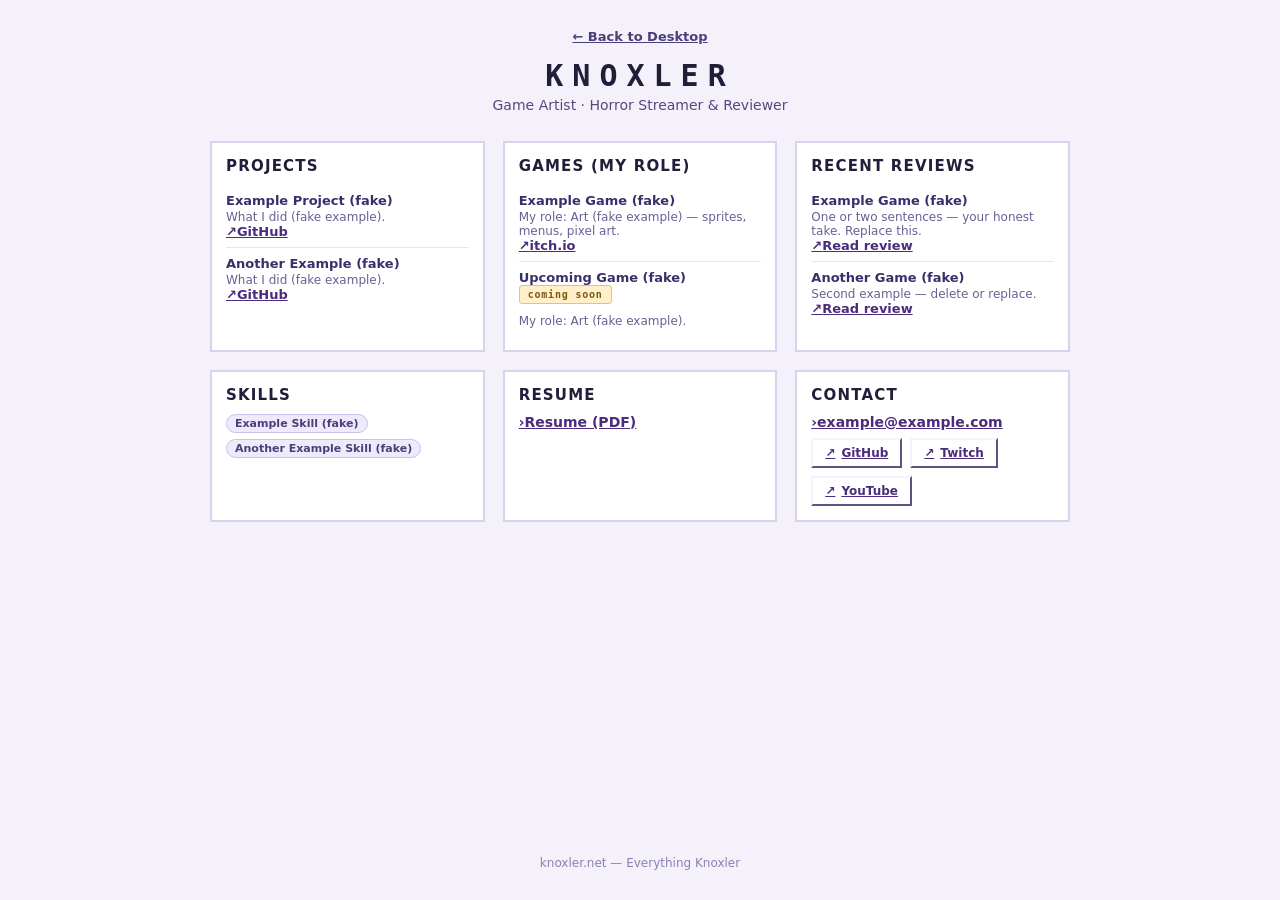
<file: quick.html>
<!doctype html>
<html lang="en">
<head>
  <meta charset="utf-8">
  <meta name="viewport" content="width=device-width, initial-scale=1">
  <title>Quick View — Knoxler</title>
  <meta name="description" content="Quick view of Knoxler's work: projects, games, reviews, skills, resume, and contact links.">
  <meta name="robots" content="noindex">
  <meta http-equiv="Content-Security-Policy" content="default-src 'self'; style-src 'self'; script-src 'self' https://giscus.app; frame-src 'self' https://giscus.app; img-src 'self' data:; font-src 'self'; connect-src 'self'; object-src 'none'; base-uri 'self'; form-action 'self'">
  <link rel="icon" href="data:image/svg+xml,<svg xmlns='http://www.w3.org/2000/svg' viewBox='0 0 16 16'><rect width='16' height='16' fill='%2339ff8e'/><rect x='4' y='4' width='8' height='8' fill='%23221a4a'/></svg>">
  <link rel="stylesheet" href="css/main.css">
  <link rel="stylesheet" href="css/content.css">
</head>
<body class="page">
  <header class="page-header">
    <a class="back-link" href="index.html">&larr; Back to Desktop</a>
    <h1>KNOXLER</h1>
    <p class="tagline">Game Artist &middot; Horror Streamer &amp; Reviewer</p>
  </header>

  <main class="quick-grid">
    <section class="quick-section" aria-labelledby="quick-projects">
      <h2 id="quick-projects">Projects</h2>
      <div class="quick-fill" id="quick-projects-fill"></div>
    </section>

    <section class="quick-section" aria-labelledby="quick-games">
      <h2 id="quick-games">Games (my role)</h2>
      <div class="quick-fill" id="quick-games-fill"></div>
    </section>

    <section class="quick-section" aria-labelledby="quick-reviews">
      <h2 id="quick-reviews">Recent Reviews</h2>
      <div class="quick-fill" id="quick-reviews-fill"></div>
    </section>

    <section class="quick-section" aria-labelledby="quick-skills">
      <h2 id="quick-skills">Skills</h2>
      <div class="quick-fill" id="quick-skills-fill"></div>
    </section>

    <section class="quick-section" aria-labelledby="quick-resume">
      <h2 id="quick-resume">Resume</h2>
      <div class="quick-fill" id="quick-resume-fill"></div>
    </section>

    <section class="quick-section" aria-labelledby="quick-contact">
      <h2 id="quick-contact">Contact</h2>
      <div class="quick-fill" id="quick-contact-fill"></div>
    </section>
  </main>

  <footer class="page-footer">
    <p>knoxler.net — Everything Knoxler</p>
  </footer>

  <script src="js/lib.js" defer></script>
  <script src="js/quick.js" defer></script>
</body>
</html>
</file>
<file: css/main.css>
/* ============================================================
   knoxler.net — Phase 1: static desktop
   Plain CSS, no frameworks. Win98 flavor, pastel + neon.
   ============================================================ */

:root {
  --face: #cfc8e6;
  --face-hi: #f6f3fd;
  --face-lo: #9a90bd;
  --face-dk: #5c5382;
  --ink: #221d38;
  --title-1: #221a4a;
  --title-2: #6d3fa8;
  --neon-pink: #ff7ad9;
  --neon-cyan: #59e6ff;
  --desk-1: #f2e6ff;
  --desk-2: #cfeaff;
  --taskbar-h: 44px;
}

* {
  box-sizing: border-box;
}

html {
  color-scheme: light;
}

html,
body {
  margin: 0;
  padding: 0;
}

body {
  font-family: Tahoma, Verdana, "Segoe UI", system-ui, sans-serif;
  font-size: 14px;
  color: var(--ink);
  background: radial-gradient(circle at 50% 18%, #2b2350 0%, #171230 62%, #100d22 100%);
  min-height: 100vh;
}

/* Desktop page: the monitor fills the viewport exactly — no scrolling */
body.desktop-page {
  display: grid;
  place-items: center;
  height: 100vh;
  height: 100dvh;
  overflow: hidden;
}

button {
  font: inherit;
  color: inherit;
}

a {
  color: inherit;
}

:focus-visible {
  outline: 2px solid var(--neon-cyan);
  outline-offset: 2px;
}

/* ---------- CRT monitor ---------- */

/* The monitor is a fixed-size design canvas (1000px wide).
   JS sets --scale so it always fits the viewport with no page scroll. */
.crt {
  display: flex;
  flex-direction: column;
  width: 1000px;
  margin: 0;
  padding: 14px 18px 8px;
  background: linear-gradient(180deg, #d9d5cc 0%, #c8c3b8 100%);
  border: 2px solid #8e897f;
  border-radius: 18px;
  box-shadow: inset 0 1px 0 #fff, 0 18px 40px rgba(0, 0, 0, 0.55);
  transform: scale(var(--scale, 1));
  transform-origin: center center;
}

.crt-bezel-top {
  display: flex;
  align-items: center;
  justify-content: space-between;
  padding: 2px 6px 8px;
}

.crt-brand {
  font-family: ui-monospace, Consolas, monospace;
  font-size: 11px;
  letter-spacing: 0.12em;
  color: #5f5a50;
  border: 1px dashed #8e897f;
  padding: 2px 8px;
  border-radius: 3px;
}

.crt-led {
  width: 10px;
  height: 10px;
  border-radius: 50%;
  background: #39ff8e;
  box-shadow: 0 0 8px #39ff8e;
}

/* 960×540 screen: the 480×270 wallpaper scales to exactly 2×, no cropping */
.screen {
  position: relative;
  overflow: hidden;
  height: 540px;
  flex: none;
  background: linear-gradient(160deg, var(--desk-1), var(--desk-2));
  border: 3px solid #3c3560;
  border-radius: 8px;
  box-shadow: inset 0 0 42px rgba(20, 12, 50, 0.35);
}

.crt-bezel-bottom {
  text-align: center;
  font-family: ui-monospace, Consolas, monospace;
  font-size: 11px;
  letter-spacing: 0.4em;
  color: #5f5a50;
  padding-top: 8px;
}

/* ---------- wallpaper (4 stacked layers, per CLAUDE.md) ---------- */

.wallpaper,
.wallpaper-layer {
  position: absolute;
  inset: 0;
}

.wallpaper-layer img {
  /* Fill exactly: layers must align with each other. A 480×270 artwork
     lands at precisely 2× on the 960×540 screen. */
  width: 100%;
  height: 100%;
  object-fit: fill;
  image-rendering: pixelated;
}

/* Empty state: a faint dashed frame filling the whole screen behind
   everything (like a real wallpaper), label small and out of the way. */
.wallpaper-placeholder {
  position: absolute;
  inset: 6px;
  border: 2px dashed rgba(70, 55, 120, 0.3);
  border-radius: 6px;
  pointer-events: none;
  z-index: 0;
}

/* ---------- dashed placeholders ---------- */

.ph-box {
  display: inline-flex;
  flex-direction: column;
  gap: 4px;
  align-items: center;
  justify-content: center;
  border: 2px dashed rgba(70, 55, 120, 0.55);
  background: rgba(255, 255, 255, 0.35);
  color: #4a3f78;
  font-family: ui-monospace, Consolas, monospace;
  text-transform: uppercase;
  letter-spacing: 0.08em;
  text-align: center;
}

.ph-name {
  font-size: 12px;
  font-weight: 700;
}

.ph-note {
  font-size: 10px;
  letter-spacing: 0.05em;
}

.ph-wallpaper {
  position: absolute;
  left: 50%;
  bottom: calc(var(--taskbar-h) + 10px);
  transform: translateX(-50%);
  padding: 3px 10px;
  white-space: nowrap;
}

.ph-wallpaper .ph-name {
  font-size: 10px;
}

.asset-img {
  width: 100%;
  height: 100%;
  object-fit: contain;
  image-rendering: pixelated;
}

/* ---------- desktop icons ---------- */

.icons {
  position: absolute;
  top: 12px;
  left: 12px;
  display: grid;
  grid-template-columns: repeat(4, 92px);
  gap: 8px;
  align-content: start;
  z-index: 1;
}

.icon {
  width: 92px;
  display: flex;
  flex-direction: column;
  align-items: center;
  gap: 5px;
  padding: 6px 4px;
  background: transparent;
  border: 2px solid transparent;
  border-radius: 6px;
  cursor: pointer;
}

.icon:hover {
  background: rgba(255, 255, 255, 0.35);
  border-color: rgba(70, 55, 120, 0.35);
}

.icon-box {
  width: 48px;
  height: 48px;
  padding: 4px;
  font-size: 10px;
}

.icon.has-asset .icon-box {
  border-style: solid;
  background: transparent;
}

.icon-name {
  font-size: 12px;
  font-weight: 700;
  color: #241d45;
  text-shadow: 0 1px 0 rgba(255, 255, 255, 0.8);
}

/* ---------- frog assistant placeholder ---------- */

.frog {
  position: absolute;
  right: 14px;
  bottom: calc(var(--taskbar-h) + 12px);
  width: 64px;
  height: 64px;
  padding: 4px;
  font-size: 10px;
  z-index: 1;
}

/* ---------- windows ---------- */

.windows {
  position: absolute;
  inset: 0;
  pointer-events: none;
  z-index: 2;
}

.window {
  position: absolute;
  width: min(380px, calc(100% - 24px));
  min-width: 240px;
  background: var(--face);
  border: 2px solid;
  border-color: var(--face-hi) var(--face-dk) var(--face-dk) var(--face-hi);
  box-shadow: 0 10px 24px rgba(15, 10, 40, 0.45);
  pointer-events: auto;
}

.window.dragging {
  box-shadow: 0 16px 34px rgba(15, 10, 40, 0.55);
}

.window.dragging .titlebar {
  cursor: grabbing;
}

.titlebar {
  display: flex;
  align-items: center;
  justify-content: space-between;
  gap: 8px;
  padding: 5px 6px;
  background: linear-gradient(90deg, var(--title-1), var(--title-2));
  color: #fff;
  cursor: move;
  user-select: none;
}

.title {
  font-size: 13px;
  font-weight: 700;
  letter-spacing: 0.03em;
  white-space: nowrap;
  overflow: hidden;
  text-overflow: ellipsis;
}

.titlebar-buttons {
  display: inline-flex;
  gap: 4px;
  flex: none;
}

.titlebar button {
  width: 22px;
  height: 22px;
  padding: 0;
  line-height: 1;
  font-weight: 700;
  color: var(--ink);
  background: var(--face);
  border: 2px solid;
  border-color: var(--face-hi) var(--face-dk) var(--face-dk) var(--face-hi);
  cursor: pointer;
}

.titlebar button:active {
  border-color: var(--face-dk) var(--face-hi) var(--face-hi) var(--face-dk);
}

.window-body {
  padding: 16px;
  min-height: 120px;
}

.coming-soon {
  margin: 0;
  font-size: 18px;
  font-weight: 700;
}

.coming-note {
  margin: 8px 0 0;
  font-size: 12px;
  color: #55497e;
}

/* ---------- settings window ---------- */

.setting-row {
  display: flex;
  align-items: center;
  gap: 10px;
  padding: 8px 4px;
  font-weight: 700;
  cursor: pointer;
}

.setting-row input {
  width: 18px;
  height: 18px;
  accent-color: var(--title-2);
}

/* ---------- taskbar ---------- */

.taskbar {
  /* Lives inside the CRT screen — part of the fake desktop. */
  position: absolute;
  left: 0;
  right: 0;
  bottom: 0;
  height: var(--taskbar-h);
  display: flex;
  align-items: center;
  gap: 8px;
  padding: 5px 8px;
  background: var(--face);
  border-top: 2px solid var(--face-hi);
  box-shadow: 0 -6px 18px rgba(0, 0, 0, 0.35);
  z-index: 3; /* always above the windows layer */
}

.start,
.quickview {
  display: inline-flex;
  align-items: center;
  gap: 7px;
  padding: 5px 12px;
  font-weight: 700;
  text-decoration: none;
  color: var(--ink);
  background: var(--face);
  border: 2px solid;
  border-color: var(--face-hi) var(--face-dk) var(--face-dk) var(--face-hi);
  cursor: pointer;
  flex: none;
}

.start:active,
.quickview:active {
  border-color: var(--face-dk) var(--face-hi) var(--face-hi) var(--face-dk);
}

.start[aria-expanded="true"] {
  border-color: var(--face-dk) var(--face-hi) var(--face-hi) var(--face-dk);
  background: #bdb4dd;
}

.start-dot {
  width: 10px;
  height: 10px;
  background: linear-gradient(135deg, var(--neon-pink), var(--neon-cyan));
  border-radius: 3px;
}

.taskbar-windows {
  flex: 1;
  display: flex;
  gap: 6px;
  overflow-x: auto;
  min-width: 0;
}

.taskbtn {
  max-width: 150px;
  padding: 5px 10px;
  white-space: nowrap;
  overflow: hidden;
  text-overflow: ellipsis;
  background: var(--face);
  border: 2px solid;
  border-color: var(--face-hi) var(--face-dk) var(--face-dk) var(--face-hi);
  cursor: pointer;
  font-weight: 700;
}

.taskbtn.is-minimized {
  border-color: var(--face-dk) var(--face-hi) var(--face-hi) var(--face-dk);
  background: #b7aed6;
}

.quickview {
  color: #4a2b7d;
}

.tray {
  display: inline-flex;
  align-items: center;
  gap: 8px;
  padding: 5px 10px;
  border: 2px solid;
  border-color: var(--face-dk) var(--face-hi) var(--face-hi) var(--face-dk);
  background: var(--face);
  font-family: ui-monospace, Consolas, monospace;
  font-size: 12px;
  flex: none;
}

.tray-label {
  color: #6d6299;
  letter-spacing: 0.15em;
}

/* ---------- start menu ---------- */

.start-menu {
  position: absolute;
  left: 8px;
  bottom: calc(100% + 6px);
  min-width: 210px;
  background: var(--face);
  border: 2px solid;
  border-color: var(--face-hi) var(--face-dk) var(--face-dk) var(--face-hi);
  box-shadow: 0 12px 26px rgba(0, 0, 0, 0.4);
  padding: 4px;
  z-index: 4;
}

.start-menu-banner {
  font-weight: 700;
  font-family: ui-monospace, Consolas, monospace;
  letter-spacing: 0.18em;
  padding: 8px 10px;
  color: #fff;
  background: linear-gradient(90deg, var(--title-1), var(--title-2));
}

.start-item {
  display: block;
  width: 100%;
  text-align: left;
  padding: 7px 10px;
  background: transparent;
  border: 2px solid transparent;
  cursor: pointer;
  text-decoration: none;
  color: var(--ink);
}

.start-item:hover,
.start-item:focus-visible {
  background: var(--title-1);
  color: #fff;
}

.start-sep {
  border: 0;
  border-top: 1px solid var(--face-dk);
  border-bottom: 1px solid var(--face-hi);
  margin: 4px 2px;
}

/* ---------- Quick View + 404 pages ---------- */

.page {
  min-height: 100vh;
  display: flex;
  flex-direction: column;
  background: #f4f1fb;
  color: var(--ink);
}

.page-header {
  text-align: center;
  padding: 28px 16px 8px;
}

.back-link {
  font-size: 13px;
  font-weight: 700;
  color: #4a3f78;
  text-decoration: underline;
}

.page-header h1 {
  margin: 14px 0 4px;
  font-family: ui-monospace, Consolas, monospace;
  letter-spacing: 0.3em;
  font-size: 30px;
}

.tagline {
  margin: 0;
  color: #55497e;
}

.quick-grid {
  flex: 1;
  display: grid;
  grid-template-columns: repeat(auto-fit, minmax(260px, 1fr));
  gap: 18px;
  padding: 20px;
  max-width: 900px;
  width: 100%;
  margin: 0 auto;
  align-content: start;
}

.quick-section {
  background: #fff;
  border: 2px solid #d8d2ee;
  padding: 14px;
}

.quick-section h2 {
  margin: 0 0 10px;
  font-size: 15px;
  letter-spacing: 0.08em;
  text-transform: uppercase;
}

.ph-content {
  width: 100%;
  padding: 18px 10px;
}

.page-footer {
  text-align: center;
  padding: 18px;
  color: #8a80b5;
  font-size: 12px;
}

/* ---------- 404 error screen ---------- */

.error-page {
  background: radial-gradient(circle at 50% 30%, #2b2350, #120e26 70%);
  align-items: center;
  justify-content: center;
  text-align: center;
}

.error-wrap {
  display: flex;
  flex-direction: column;
  align-items: center;
  gap: 16px;
  padding: 24px;
}

.error-window {
  width: min(460px, 100%);
  background: var(--face);
  border: 2px solid;
  border-color: var(--face-hi) var(--face-dk) var(--face-dk) var(--face-hi);
  box-shadow: 0 18px 44px rgba(0, 0, 0, 0.6);
  text-align: left;
}

.error-titlebar {
  padding: 6px 10px;
  font-weight: 700;
  color: #fff;
  background: linear-gradient(90deg, #6d1030, #a01f3f);
}

.error-body {
  display: flex;
  gap: 16px;
  padding: 20px;
  align-items: flex-start;
}

.error-icon {
  flex: none;
  width: 44px;
  height: 44px;
  border-radius: 50%;
  background: #c81e3c;
  color: #fff;
  font-size: 30px;
  font-weight: 700;
  line-height: 44px;
  box-shadow: inset -3px -3px 0 rgba(0, 0, 0, 0.25);
}

.error-heading {
  margin: 0 0 8px;
  font-size: 18px;
  font-weight: 700;
}

.error-text p:last-child {
  margin: 0;
  font-size: 13px;
  color: #4a4170;
}

.error-actions {
  padding: 0 20px 20px;
  display: flex;
  justify-content: center;
}

.btn98 {
  display: inline-block;
  padding: 8px 22px;
  font-weight: 700;
  text-decoration: none;
  color: var(--ink);
  background: var(--face);
  border: 2px solid;
  border-color: var(--face-hi) var(--face-dk) var(--face-dk) var(--face-hi);
  cursor: pointer;
}

.btn98:active {
  border-color: var(--face-dk) var(--face-hi) var(--face-hi) var(--face-dk);
}

.error-footer {
  color: #9a8fd0;
  font-family: ui-monospace, Consolas, monospace;
  font-size: 12px;
  letter-spacing: 0.2em;
  margin: 0;
}

/* ---------- CRT scanlines + flicker (Phase 3) ---------- */

/* Static scanline texture over the whole screen (windows included).
   Static = safe under reduced motion; the gentle flicker below only runs
   when the user's settings allow it. */
.crt-scanlines {
  position: absolute;
  inset: 0;
  z-index: 5000;
  pointer-events: none;
  opacity: 0.9;
  background: repeating-linear-gradient(
    0deg,
    rgba(16, 10, 40, 0.13) 0px,
    rgba(16, 10, 40, 0.13) 1px,
    transparent 1px,
    transparent 3px
  );
}

/* Gentle flicker: a slow opacity wobble (7s cycle, nothing under 300ms).
   Gated on BOTH settings; the motion-off and prefers-reduced-motion rules
   below kill any animation anyway, so no fast flashing is possible. */
html[data-flicker="on"][data-motion="on"] .crt-scanlines {
  animation: crt-flicker 7s ease-in-out infinite;
}

@keyframes crt-flicker {
  0%, 100% { opacity: 0.9; }
  25% { opacity: 0.72; }
  50% { opacity: 0.95; }
  75% { opacity: 0.76; }
}

/* ---------- CRT static (Phase 3) ----------
   A faint TV-grain layer over the whole screen (above desktop + windows).
   The tile is generated noise (an inline SVG data URI — allowed by
   img-src data:), so no art file is needed. It sits at very low opacity and
   drifts in a few slow steps per second (steps() timing = no smooth smear,
   no bright bursts, nothing fast). pointer-events: none keeps every click
   passing through to the desktop.

   Gated on BOTH settings, exactly like the flicker: only visible + moving
   when flicker AND motion are on. The two hard-off rules below guarantee it
   is completely gone (not just frozen) under motion-off and
   prefers-reduced-motion. */
.crt-static {
  position: absolute;
  inset: 0;
  z-index: 5500; /* above scanlines (5000), below boot (10000) */
  pointer-events: none;
  opacity: 0; /* hidden unless explicitly enabled below */
  background-image: url("data:image/svg+xml,%3Csvg xmlns='http://www.w3.org/2000/svg' width='120' height='120'%3E%3Cfilter id='n'%3E%3CfeTurbulence type='fractalNoise' baseFrequency='0.85' numOctaves='2' stitchTiles='stitch'/%3E%3CfeColorMatrix type='saturate' values='0'/%3E%3C/filter%3E%3Crect width='100%25' height='100%25' filter='url(%23n)'/%3E%3C/svg%3E");
  background-size: 120px 120px;
  background-repeat: repeat;
  mix-blend-mode: screen; /* grain lightens a touch, like real static */
}

html[data-flicker="on"][data-motion="on"] .crt-static {
  opacity: 0.05;
  animation: crt-static 1.2s step-end infinite;
}

/* Slow drift: step-end holds each position then jumps, so the grain ticks in
   a few discrete steps (~3/sec, each held ~0.3s) — grain, not smooth motion,
   and nothing fast or bright. */
@keyframes crt-static {
  0%   { background-position: 0 0; }
  25%  { background-position: 42px 23px; }
  50%  { background-position: 88px 61px; }
  75%  { background-position: 21px 90px; }
  100% { background-position: 0 0; }
}

/* Completely off (not just paused) when motion is off or the OS asks for it. */
html[data-motion="off"] .crt-static {
  opacity: 0;
  animation: none;
}

@media (prefers-reduced-motion: reduce) {
  .crt-static {
    opacity: 0 !important;
    animation: none !important;
  }
}

/* ---------- CRT power-on boot (Phase 3) ----------
   Black screen -> bright line sweeps -> wash out to the desktop.
   js/boot.js unhides and manages it; any key or click skips it. */
.crt-boot {
  position: absolute;
  inset: 0;
  z-index: 10000;
  overflow: hidden;
  background: #07070f;
  animation: boot-fade 0.35s linear 0.9s forwards;
}

/* Skip: stop the keyframes and fade out quickly. */
.crt-boot.boot-skipped,
.crt-boot.boot-skipped * {
  animation: none;
}

.crt-boot.boot-skipped {
  transition: opacity 0.22s linear;
  opacity: 0;
}

.boot-glow {
  position: absolute;
  left: 6%;
  right: 6%;
  top: 50%;
  height: 2px;
  margin-top: -1px;
  background: #d9f3ff;
  box-shadow: 0 0 26px 6px rgba(130, 220, 255, 0.8);
  transform: scaleY(0);
  animation: boot-glow 0.9s ease-in-out forwards;
}

.boot-label {
  position: absolute;
  left: 50%;
  top: 58%;
  transform: translateX(-50%);
  font-family: ui-monospace, Consolas, monospace;
  font-size: 11px;
  letter-spacing: 0.35em;
  color: #59e6ff;
  opacity: 0;
  animation: boot-label 0.45s ease-out 0.4s forwards;
}

@keyframes boot-glow {
  0% { transform: scaleY(0); opacity: 0; }
  30% { transform: scaleY(1); opacity: 1; }
  100% { transform: scaleY(1); opacity: 1; }
}

@keyframes boot-label {
  to { opacity: 1; }
}

@keyframes boot-fade {
  to { opacity: 0; }
}

/* ---------- frog tips (Phase 3) ---------- */

.frog {
  cursor: pointer;
}

/* Once the real 64×64 sprite lands, drop the dashed placeholder frame. */
.frog.has-asset {
  border: 0;
  background: transparent;
}

.frog-bubble {
  position: absolute;
  right: 12px;
  bottom: calc(var(--taskbar-h) + 12px + 64px + 12px);
  z-index: 4000;
  max-width: 230px;
  padding: 10px 12px;
  background: var(--face-hi);
  border: 2px solid var(--face-dk);
  border-radius: 4px;
  box-shadow: 4px 4px 0 rgba(34, 29, 56, 0.25);
  font-size: 12px;
  line-height: 1.45;
  text-align: left;
}

/* Little tail pointing at the frog */
.frog-bubble::after {
  content: "";
  position: absolute;
  right: 24px;
  bottom: -8px;
  width: 12px;
  height: 12px;
  background: var(--face-hi);
  border-right: 2px solid var(--face-dk);
  border-bottom: 2px solid var(--face-dk);
  transform: rotate(45deg);
}

/* ---------- motion handling ---------- */

html[data-motion="off"] *,
html[data-motion="off"] *::before,
html[data-motion="off"] *::after {
  transition: none !important;
  animation: none !important;
}

@media (prefers-reduced-motion: reduce) {
  *,
  *::before,
  *::after {
    transition: none !important;
    animation: none !important;
  }
}

/* ---------- mobile: tappable icon grid ---------- */

@media (max-width: 720px) {
  body.desktop-page {
    display: block;
  }

  /* Phones: full-bleed monitor, no scaling, tappable grid */
  .crt {
    width: 100vw;
    height: 100vh;
    height: 100dvh;
    margin: 0;
    padding: 6px;
    border: 0;
    border-radius: 0;
    box-shadow: none;
    transform: none;
  }

  .crt-bezel-top {
    padding: 2px 4px 6px;
  }

  .screen {
    height: auto;
    flex: 1 1 auto;
    min-height: 0;
    border-radius: 6px;
  }

  .icons {
    position: absolute;
    inset: 10px 10px calc(var(--taskbar-h) + 10px);
    display: grid;
    grid-template-columns: repeat(auto-fill, minmax(74px, 1fr));
    gap: 6px;
    padding: 8px;
    overflow-y: auto;
  }

  .icon {
    width: 100%;
    padding: 8px 4px;
  }

  .window {
    left: 8px !important;
    right: 8px !important;
    top: 10px !important;
    width: auto !important;
    min-width: 0;
    max-height: calc(100% - var(--taskbar-h) - 20px);
  }

  .window-body {
    overflow-y: auto;
  }

  .start-menu {
    left: 8px;
    right: 8px;
    width: auto;
    min-width: 0;
  }

  .taskbtn {
    max-width: 110px;
  }

  .tray-label {
    display: none;
  }

  .quickview {
    padding: 5px 9px;
  }
}
</file>
<file: css/content.css>
/* ============================================================
   knoxler.net — Phase 2: window + Quick View content styles
   Reuses the design tokens defined in main.css (:root).
   ============================================================ */

/* Content wrapper that each render file fills */
.window-content {
  display: block;
}

/* Desktop: keep tall windows inside the screen, scroll the body only */
@media (min-width: 721px) {
  .window {
    display: flex;
    flex-direction: column;
    max-height: calc(100% - 8px);
  }
  .window-body {
    flex: 1 1 auto;
    min-height: 0;
    overflow-y: auto;
  }
}

/* ---------- loading / empty / data-error ---------- */

.loading {
  margin: 0;
  font-style: italic;
  font-size: 13px;
  color: #6a5f95;
}

.empty-msg {
  margin: 0;
  font-size: 13px;
  color: #6a5f95;
}

.data-error {
  margin: 0;
  padding: 12px 14px;
  background: #fff4f6;
  border: 2px solid #d8a9b6;
  color: #7a3348;
  font-size: 13px;
}

.data-error p {
  margin: 0 0 8px;
}

.data-error p:last-child {
  margin: 0;
}

.data-error-title {
  font-weight: 700;
  font-size: 14px;
}

/* ---------- generic card (My Documents, Games, Order Form, …) ---------- */

.card {
  position: relative;
  background: #fff;
  border: 2px solid #d8d2ee;
  box-shadow: 2px 2px 0 rgba(92, 83, 130, 0.12);
  padding: 12px;
  margin: 0 0 12px;
}

.card:last-child {
  margin-bottom: 0;
}

.card-title {
  margin: 0 0 6px;
  font-size: 16px;
  font-weight: 700;
}

.card-role {
  margin: 0 0 8px;
  font-size: 13px;
  font-weight: 700;
  color: #4a3f78;
}

.card-desc {
  margin: 0 0 4px;
  font-size: 13px;
  line-height: 1.45;
  color: #3a3260;
}

.card-date {
  margin: 6px 0 0;
  font-size: 11px;
  color: #8a80b5;
  font-family: ui-monospace, Consolas, monospace;
}

/* ---------- badges ---------- */

.badge {
  display: inline-block;
  margin: 0 0 8px;
  padding: 3px 8px;
  border-radius: 3px;
  font-family: ui-monospace, Consolas, monospace;
  font-size: 10px;
  font-weight: 700;
  letter-spacing: 0.08em;
}

.badge-soon {
  background: #fff0c9;
  color: #7a5a12;
  border: 1px solid #e0c57a;
}

.badge-playable {
  background: #dcffe9;
  color: #1f6b3a;
  border: 1px solid #9ad3ae;
}

.badge-rating {
  background: #dcf4ff;
  color: #1c5f7a;
  border: 1px solid #93cde3;
}

/* ---------- tech chips ---------- */

.tech-row {
  display: flex;
  flex-wrap: wrap;
  gap: 6px;
  margin: 0 0 8px;
}

.tech-chip {
  padding: 2px 8px;
  border: 1px solid #c9c1e8;
  border-radius: 12px;
  background: #efeafb;
  font-size: 11px;
  font-weight: 700;
  color: #4a3f78;
}

/* ---------- link buttons ---------- */

.link-row,
.link-grid {
  display: flex;
  flex-wrap: wrap;
  gap: 8px;
  margin-top: 8px;
}

.link-row a,
.link-grid a {
  display: inline-flex;
  align-items: center;
  gap: 6px;
  padding: 6px 12px;
  background: #fff;
  border: 2px solid;
  border-color: var(--face-hi) var(--face-dk) var(--face-dk) var(--face-hi);
  font-size: 12px;
  font-weight: 700;
  color: #4a2b7d;
  text-decoration: none;
  cursor: pointer;
}

.link-row a:active,
.link-grid a:active {
  border-color: var(--face-dk) var(--face-hi) var(--face-hi) var(--face-dk);
}

a.link-external::before {
  content: "\2197"; /* ↗ external — new tab */
}

a.link-internal::before {
  content: "\203A"; /* › same site */
}

/* ---------- images inside content ---------- */

.img-slot {
  display: flex;
  align-items: center;
  justify-content: center;
  width: 100%;
  min-height: 120px;
  border: 2px solid #d8d2ee;
  background: #faf9fe;
  overflow: hidden;
  margin: 0 0 10px;
}

.content-img {
  width: 100%;
  height: 100%;
  max-height: 170px;
  object-fit: contain;
  image-rendering: pixelated;
}

.content-ph {
  width: 100%;
  min-height: 120px;
  padding: 14px 10px;
}

/* ---------- image viewer (My Pictures, Travel Log) ---------- */

.viewer {
  display: flex;
  flex-direction: column;
  gap: 10px;
}

.viewer-img {
  display: flex;
  align-items: center;
  justify-content: center;
  width: 100%;
  min-height: 220px;
  border: 2px solid #d8d2ee;
  background: #faf9fe;
  overflow: hidden;
}

.viewer-img .content-img {
  max-height: 340px;
}

.viewer-img .content-ph {
  width: 100%;
  min-height: 220px;
}

.viewer-caption {
  text-align: center;
}

.viewer-title {
  margin: 0;
  font-size: 15px;
  font-weight: 700;
}

.viewer-note {
  margin: 4px 0 0;
  font-size: 12px;
  color: #6a5f95;
}

.viewer-bar {
  display: flex;
  align-items: center;
  justify-content: space-between;
  gap: 10px;
}

.viewer-btn {
  width: 36px;
  height: 30px;
  font-size: 16px;
  font-weight: 700;
  color: #4a2b7d;
  background: #fff;
  border: 2px solid;
  border-color: var(--face-hi) var(--face-dk) var(--face-dk) var(--face-hi);
  cursor: pointer;
}

.viewer-btn:active {
  border-color: var(--face-dk) var(--face-hi) var(--face-hi) var(--face-dk);
}

.viewer-counter {
  font-family: ui-monospace, Consolas, monospace;
  font-size: 12px;
  color: #6a5f95;
}

/* ---------- achievements ---------- */

.ach-header {
  margin: 0 0 14px;
  padding: 14px;
  text-align: center;
  background: linear-gradient(135deg, #efeafb, #dcf4ff);
  border: 2px solid #c9c1e8;
}

.ach-total {
  font-family: ui-monospace, Consolas, monospace;
  font-size: 42px;
  font-weight: 700;
  line-height: 1;
  color: #3a2f6b;
}

.ach-total-label {
  margin-top: 5px;
  font-size: 11px;
  letter-spacing: 0.2em;
  color: #6a5f95;
}

.ach-cat {
  margin: 0 0 14px;
}

.ach-cat-title {
  margin: 0 0 8px;
  padding-bottom: 4px;
  border-bottom: 1px solid #c9c1e8;
  font-size: 13px;
  letter-spacing: 0.1em;
  text-transform: uppercase;
  color: #4a3f78;
}

.ach-list {
  list-style: none;
  margin: 0;
  padding: 0;
}

.ach-item {
  display: flex;
  align-items: center;
  gap: 10px;
  padding: 8px 6px;
  border-bottom: 1px solid #ece7fa;
}

.ach-item .img-slot {
  flex: none;
  width: 44px;
  height: 44px;
  min-height: 44px;
  margin: 0;
}

.ach-item .content-img {
  width: 44px;
  max-height: 44px;
}

.ach-item .content-ph {
  width: 44px;
  min-height: 44px;
  padding: 4px;
}

.ach-item .content-ph .ph-name {
  font-size: 8px;
}

.ach-item .content-ph .ph-note {
  display: none;
}

.ach-item.is-locked {
  opacity: 0.55;
}

.ach-text {
  flex: 1;
  min-width: 0;
}

.ach-name {
  margin: 0;
  font-size: 13px;
  font-weight: 700;
}

.ach-desc {
  margin: 2px 0 0;
  font-size: 12px;
  color: #4a4170;
}

.ach-hint {
  margin: 2px 0 0;
  font-size: 11px;
  font-style: italic;
  color: #8a6d2b;
}

.ach-points {
  flex: none;
  font-family: ui-monospace, Consolas, monospace;
  font-size: 12px;
  font-weight: 700;
  color: #3a2f6b;
}

/* ---------- simple document layouts (About, School, …) ---------- */

.doc-para {
  margin: 0 0 10px;
  font-size: 13px;
  line-height: 1.5;
  color: #3a3260;
}

.fine-note {
  margin: 8px 0 0;
  font-size: 11px;
  font-style: italic;
  color: #8a80b5;
}

/* ---------- comments (giscus, Junk Drawer) ----------
   The CSP blocks the <style> tag giscus injects, so the frame's width is
   set here instead. */

.comments {
  margin-top: 16px;
  padding-top: 12px;
  border-top: 2px solid #d8d2ee;
}

.comments-title {
  margin: 0 0 10px;
  font-size: 14px;
  letter-spacing: 0.08em;
  text-transform: uppercase;
  color: #4a3f78;
}

.giscus,
.giscus-frame {
  width: 100%;
}

/* ---------- Quick View fills ---------- */

.quick-fill {
  display: block;
}

.quick-fill ul {
  list-style: none;
  margin: 0;
  padding: 0;
}

.quick-fill li {
  padding: 8px 0;
  border-bottom: 1px solid #e9e5f6;
  font-size: 13px;
}

.quick-fill li:last-child {
  border-bottom: 0;
}

.quick-fill li strong {
  font-weight: 700;
  color: #3a2f6b;
}

.quick-sub {
  margin-top: 2px;
  font-size: 12px;
  color: #6a5f95;
}

.quick-fill a {
  font-weight: 700;
  color: #4a2b7d;
  text-decoration: underline;
}
</file>
